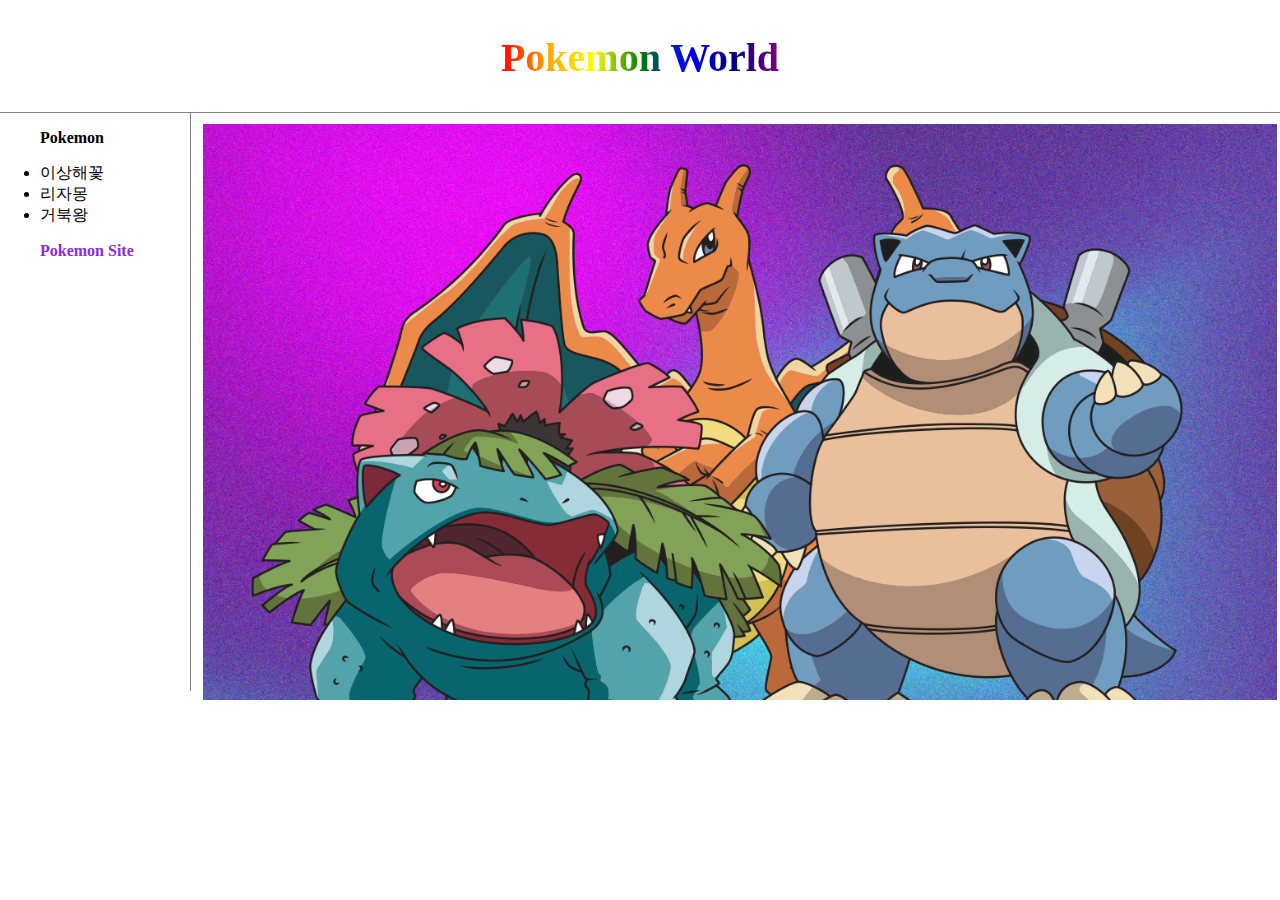
<file: index.html>
<!DOCTYPE html>
<html lang="en">
<head>
    <meta charset="UTF-8"/>
    <meta name="viewport" content="width=device-width, initial-scale=1.0"/>
    <title>Practice_HTML</title>
    <link rel="stylesheet" href="style.css">
</head>
<body>
    <h1><a href="index.html" class="text-rainbow">Pokemon World</a></h1>
    <div id="grid">
        <ul>
            <p><strong><a href="index.html">Pokemon</a></strong></p>
            <li><a href="003.html">이상해꽃</a></li>
            <li><a href="006.html">리자몽</a></li>
            <li><a href="009.html">거북왕</a></li>
            <p><a href="https://www.pokemon.com/us/" style="color:blueviolet"><strong>Pokemon Site</strong></a></p>
        </ul>
        <div id="picture">
        <img src="pokemon.png" width="100%">
        </div>
    </div>
</body>
</html>
</file>
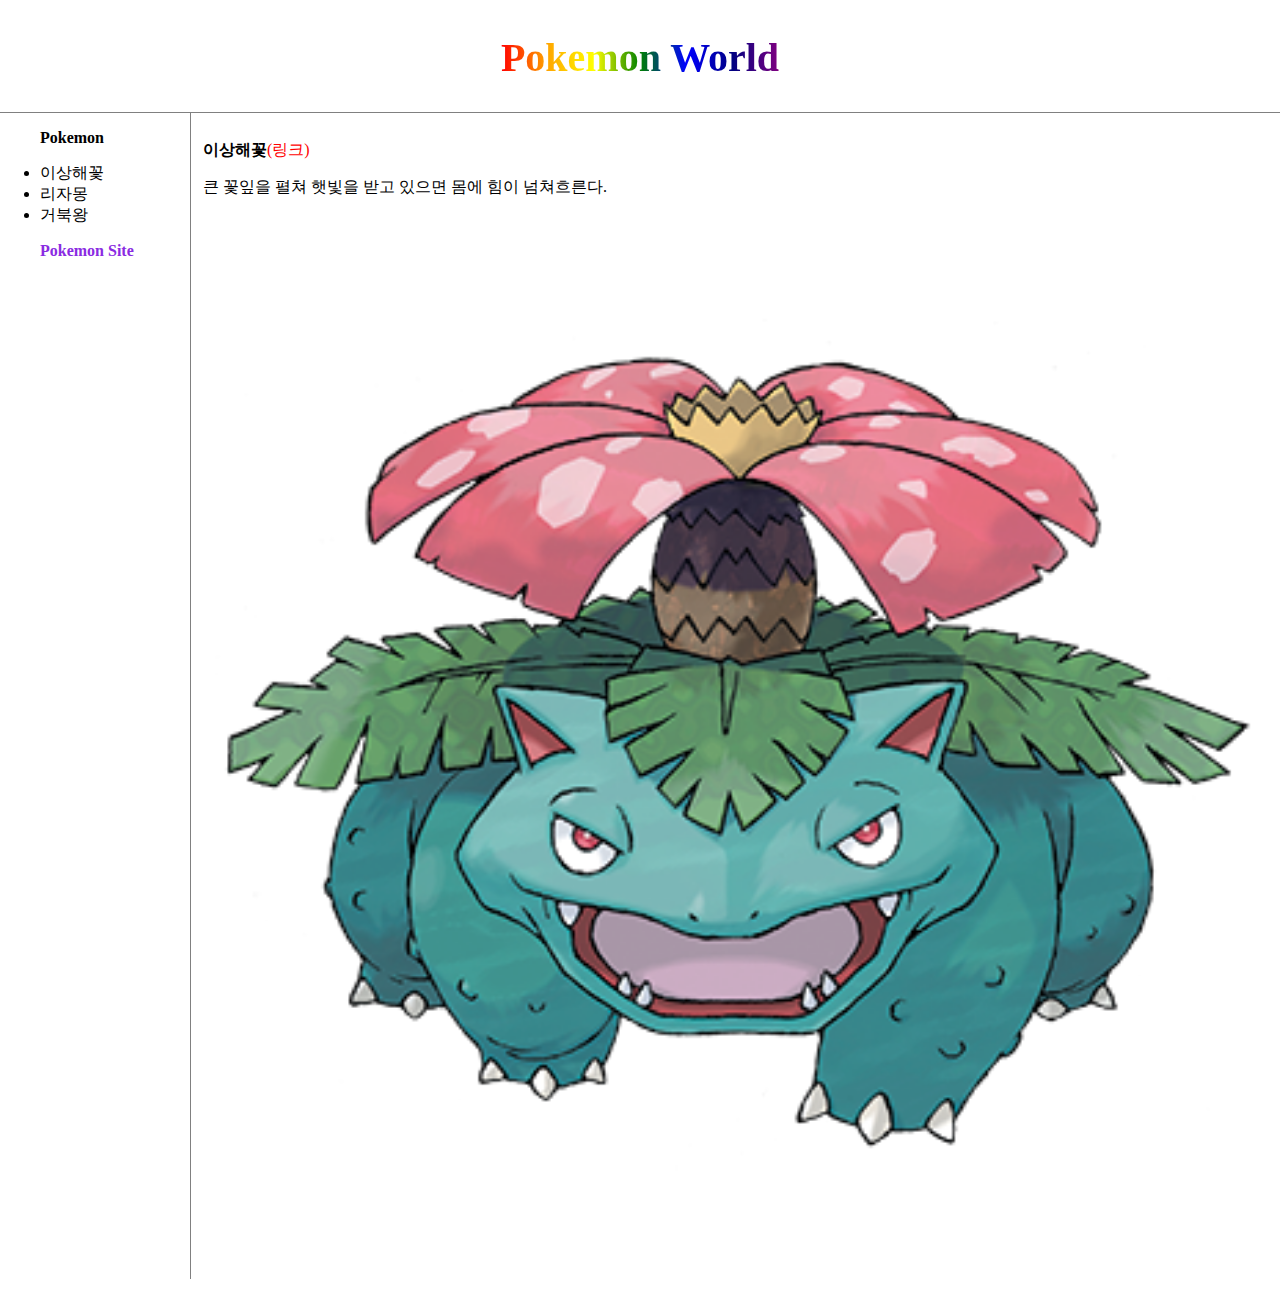
<file: 003.html>
<!DOCTYPE html>
<html lang="en">
<head>
    <meta charset="UTF-8"/>
    <meta name="viewport" content="width=device-width, initial-scale=1.0"/>
    <title>Practice_HTML</title>
    <link rel="stylesheet" href="style.css">
</head>
<body>
    <h1><a href="index.html" class="text-rainbow">Pokemon World</a></h1>
    <div id="grid">
        <ul>
            <p><strong><a href="index.html">Pokemon</a></strong></p>
            <li><a href="003.html">이상해꽃</a></li>
            <li><a href="006.html">리자몽</a></li>
            <li><a href="009.html">거북왕</a></li>
            <p><a href="https://www.pokemon.com/us/" style="color:blueviolet"><strong>Pokemon Site</strong></a></p>
        </ul>
        <div id="picture">
            <p><strong>이상해꽃</strong><a href="https://pokemonkorea.co.kr/pokedex/single/3" style="color:red">(링크)</a></p>
            <p>큰 꽃잎을 펼쳐 햇빛을 받고 있으면 몸에 힘이 넘쳐흐른다.</p>
            <img src="003.png" width="100%">
        </div>
    </div>
</body>
</html>
</file>
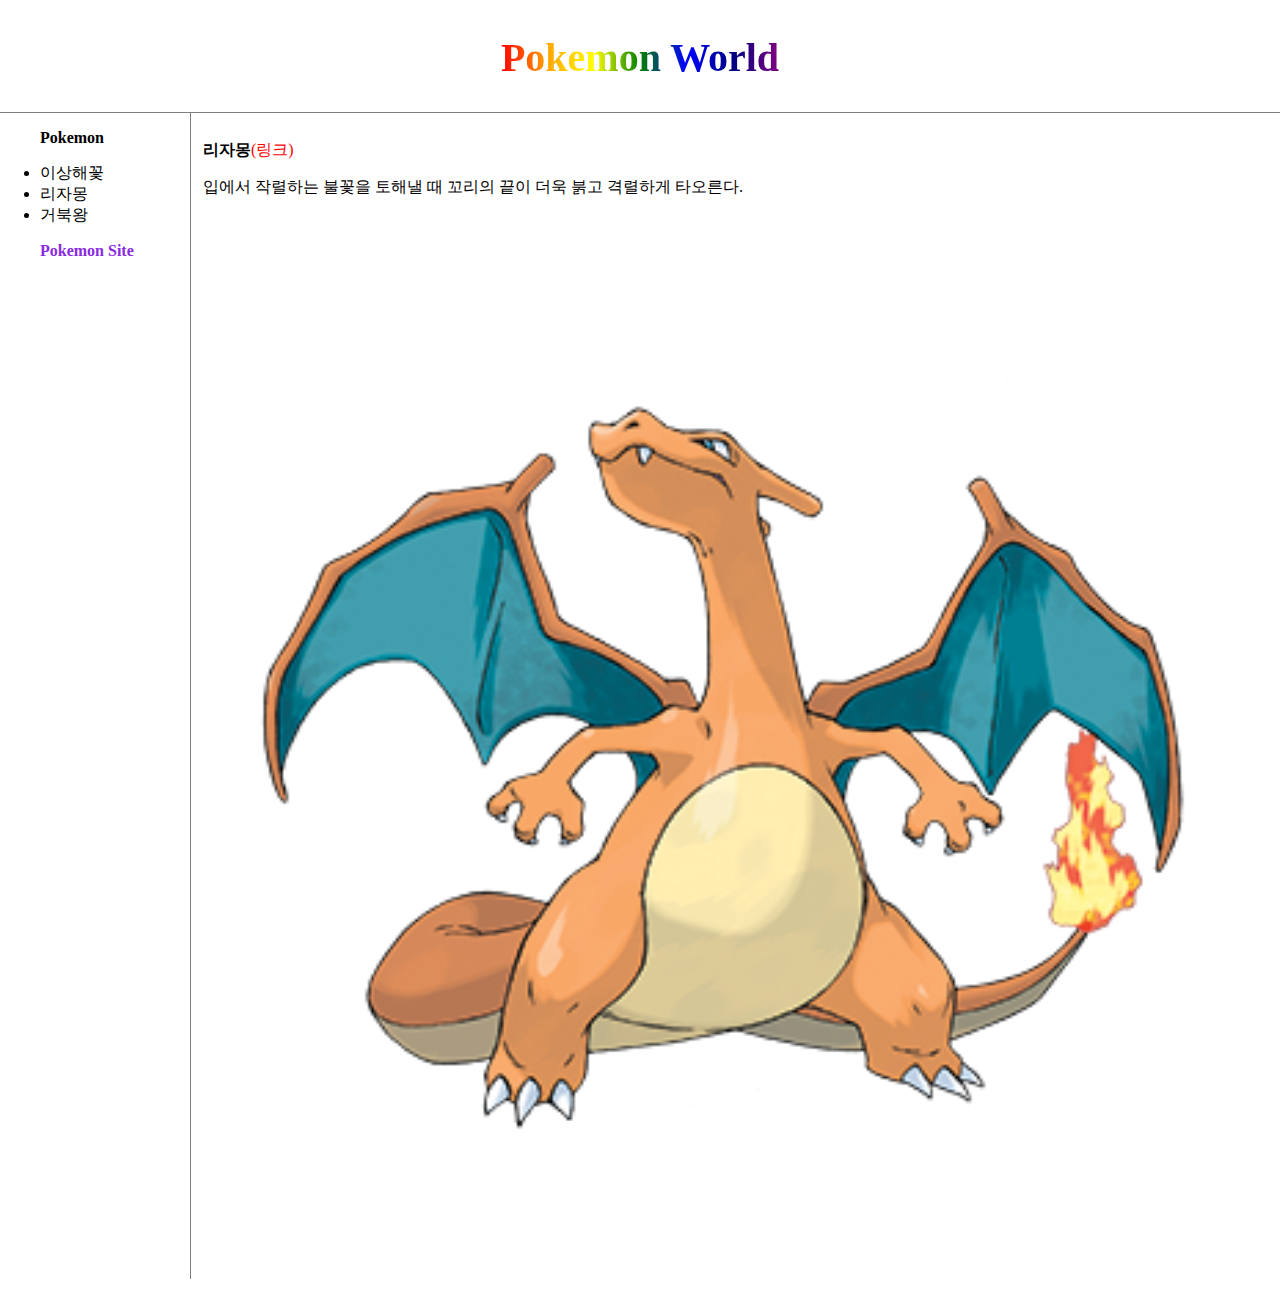
<file: 006.html>
<!DOCTYPE html>
<html lang="en">
<head>
    <meta charset="UTF-8"/>
    <meta name="viewport" content="width=device-width, initial-scale=1.0"/>
    <title>Practice_HTML</title>
    <link rel="stylesheet" href="style.css">
</head>
<body>
    <h1><a href="index.html" class="text-rainbow">Pokemon World</a></h1>
    <div id="grid">
        <ul>
            <p><strong><a href="index.html">Pokemon</a></strong></p>
            <li><a href="003.html">이상해꽃</a></li>
            <li><a href="006.html">리자몽</a></li>
            <li><a href="009.html">거북왕</a></li>
            <p><a href="https://www.pokemon.com/us/" style="color:blueviolet"><strong>Pokemon Site</strong></a></p>
        </ul>
        <div id="picture">
            <p><strong>리자몽</strong><a href="https://pokemonkorea.co.kr/pokedex/single/7" style="color:red">(링크)</a></p>
            <p>입에서 작렬하는 불꽃을 토해낼 때 꼬리의 끝이 더욱 붉고 격렬하게 타오른다.</p>
            <img src="006.png" width="100%">
        </div>
    </div>
</body>
</html>
</file>
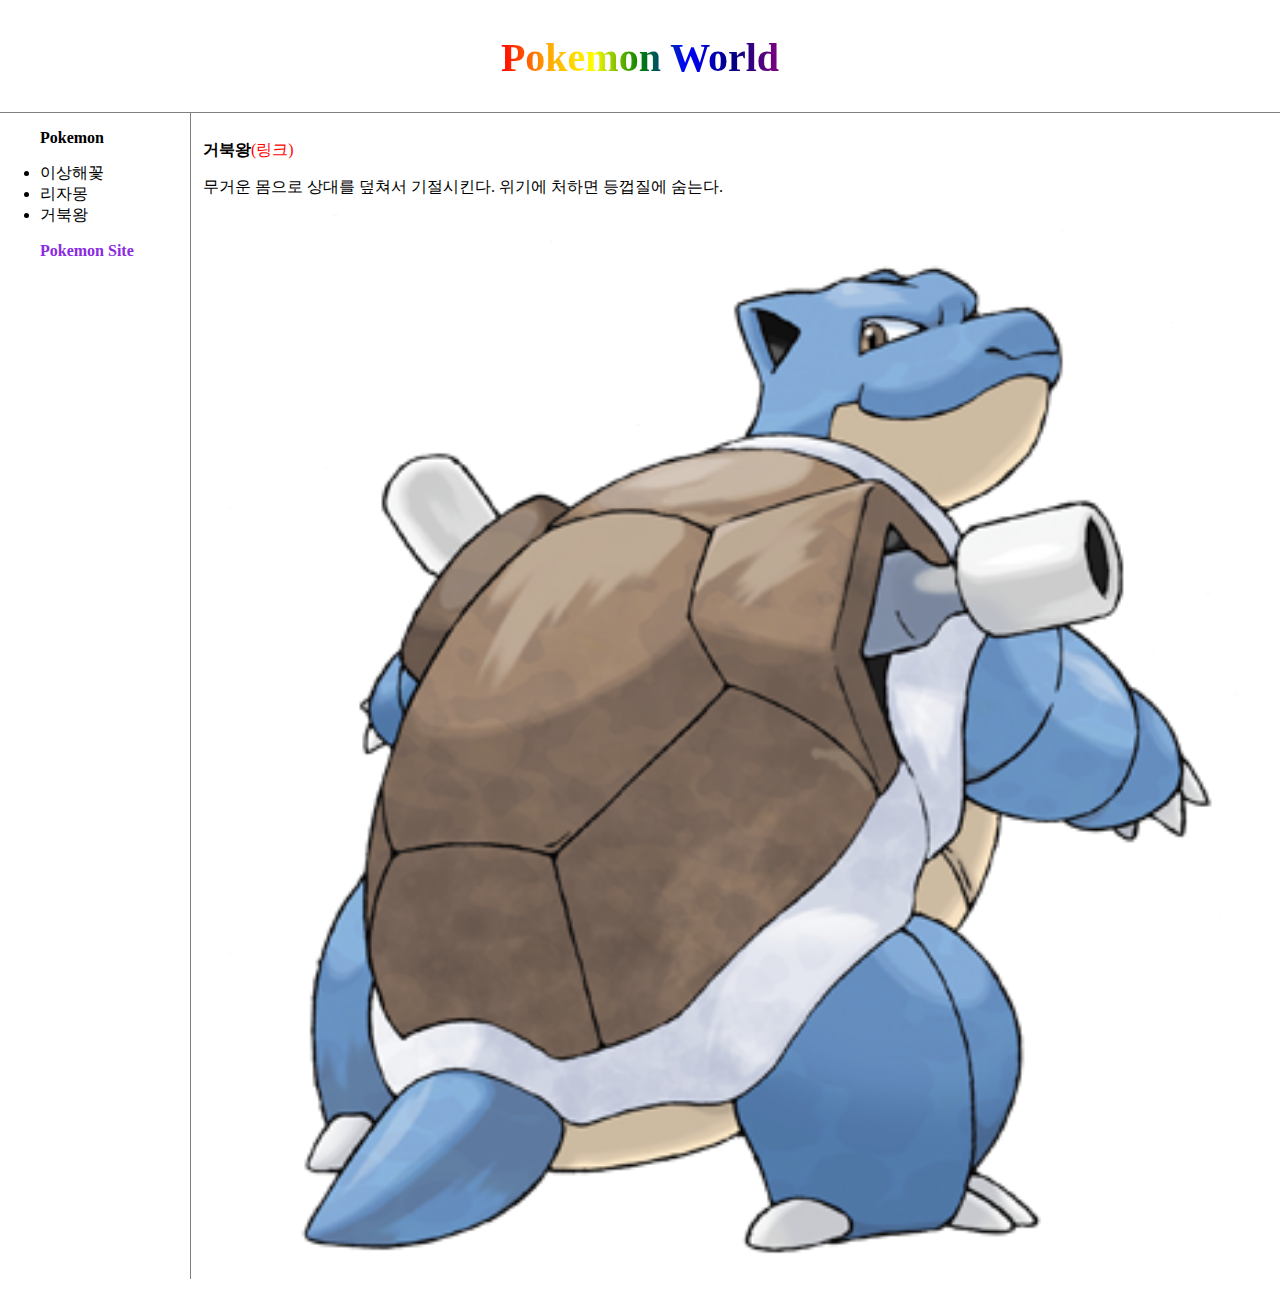
<file: 009.html>
<!DOCTYPE html>
<html lang="en">
<head>
    <meta charset="UTF-8"/>
    <meta name="viewport" content="width=device-width, initial-scale=1.0"/>
    <title>Practice_HTML</title>
    <link rel="stylesheet" href="style.css">
</head>
<body>
    <h1><a href="index.html" class="text-rainbow">Pokemon World</a></h1>
    <div id="grid">
        <ul>
            <p><strong><a href="index.html">Pokemon</a></strong></p>
            <li><a href="003.html">이상해꽃</a></li>
            <li><a href="006.html">리자몽</a></li>
            <li><a href="009.html">거북왕</a></li>
            <p><a href="https://www.pokemon.com/us/" style="color:blueviolet"><strong>Pokemon Site</strong></a></p>
        </ul>
        <div id="picture">
            <p><strong>거북왕</strong><a href="https://pokemonkorea.co.kr/pokedex/single/12" style="color:red">(링크)</a></p>
            <p>무거운 몸으로 상대를 덮쳐서 기절시킨다. 위기에 처하면 등껍질에 숨는다.</p>
            <img src="009.png" width="100%">
        </div>
    </div>
</body>
</html>
</file>
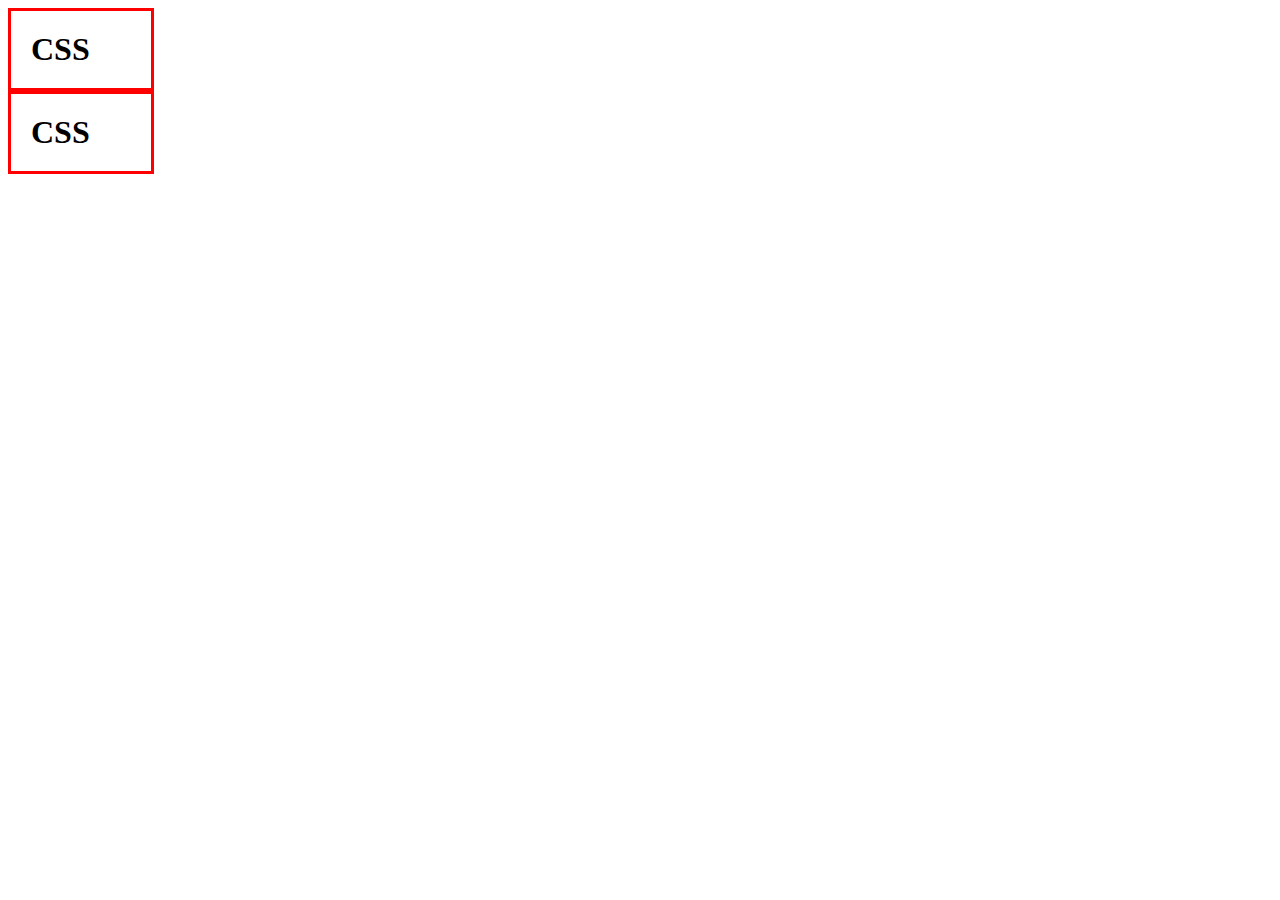
<file: CSS.html>
<!DOCTYPE html>
<html lang="en">
<head>
    <meta charset="UTF-8">
    <meta name="viewport" content="width=device-width, initial-scale=1.0">
    <title>CSS</title>
    <style>
        h1{
            border: 3px solid red;
            padding: 20px;
            margin:0;
            display: block;
            width: 100px;
        }
    </style>
</head>
<body>
    <h1>CSS</h1>
    <h1>CSS</h1>
</body>
</html>
</file>
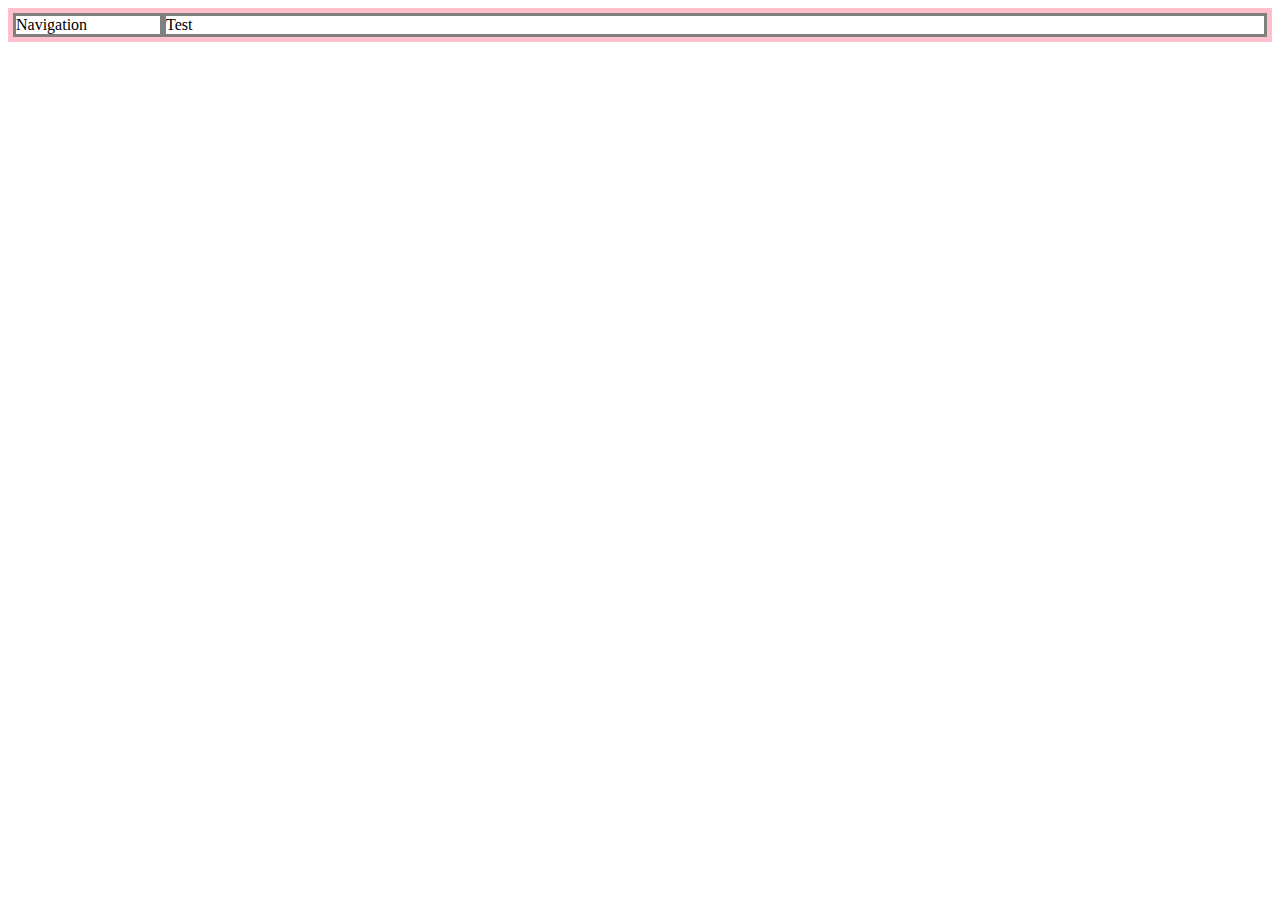
<file: grid.html>
<!DOCTYPE html>
<html lang="en">
<head>
    <meta charset="UTF-8">
    <meta name="viewport" content="width=device-width, initial-scale=1.0">
    <title>Grid</title>
    <style>
        #grid{
            border: 5px solid pink;
            display:grid;
            grid-template-columns: 150px 1fr;
        }
        div {
            border: 3px solid gray;
        }
    </style>
</head>
<body>
    <div id="grid">
        <div>Navigation</div>
        <div>Test</div>
    </div>
</body>
</html>
</file>
<file: style.css>
body {
    margin:0;
}
a {
    color:black;
    text-decoration: none;
}
h1 {
    font-size:45px;
    text-align: center;
    border-bottom: gray solid 1px;
    margin:0;
    padding:30px;
}
ul {
    border-right: gray solid 1px;
    width: 150px;
    margin-top: 0;
}
#grid {
    display:grid;
    grid-template-columns: 200px 1fr;
}
#picture {
    padding:3px;
    margin-top:8px;
}
.text-rainbow {
    background-image: linear-gradient(90deg, red, orange, yellow, green, blue, navy, purple);
    -webkit-background-clip: text;
    color: transparent;
    font-weight: bold;
    font-size: 40px;
}
@media(max-width: 800px) {
    #grid {display:block;}
    ul {border-right:none;}
    h1 {border-bottom:none;}
}
</file>
